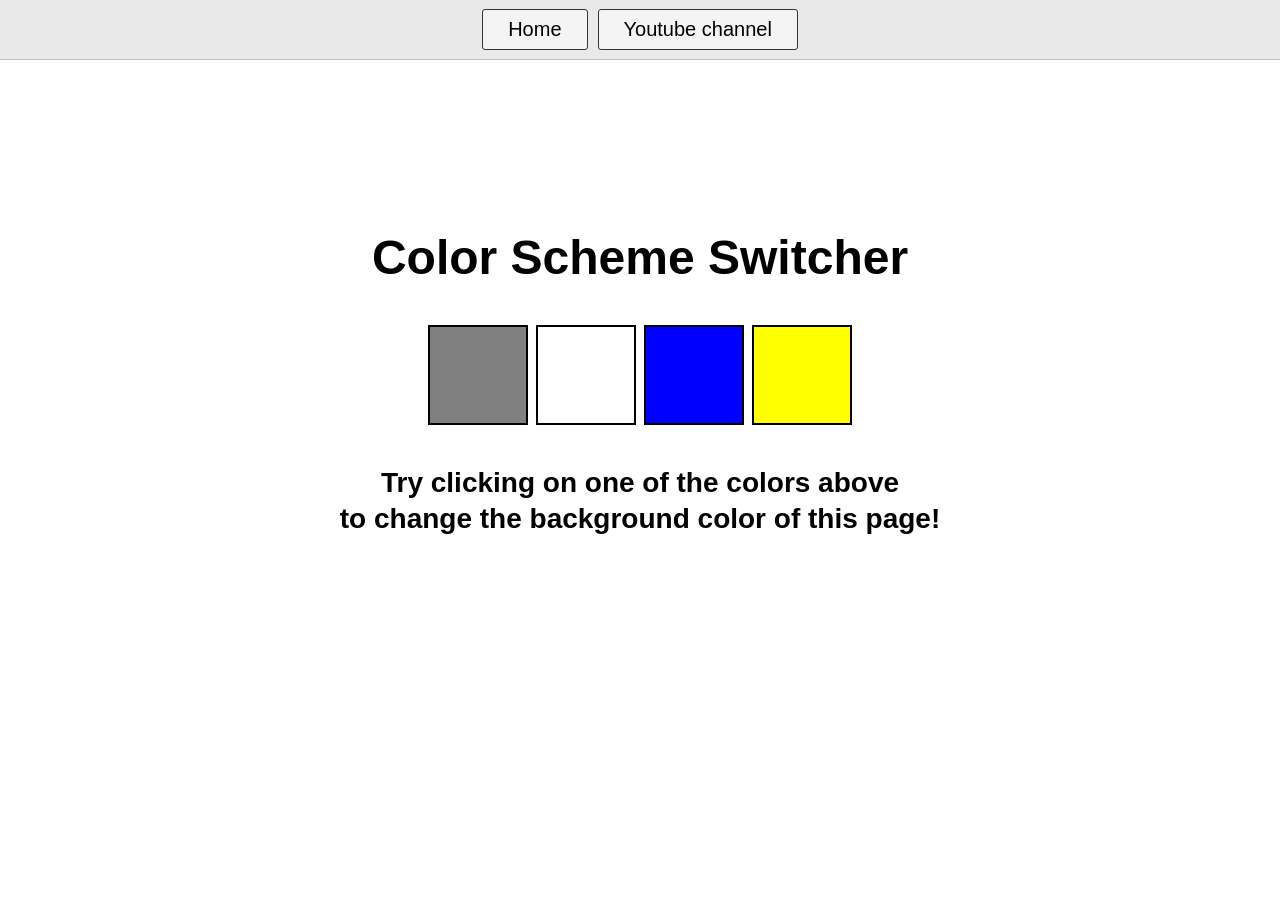
<file: 07_Project/Project1/index.html>
<!DOCTYPE html>
<html lang="en">
<head>
    <meta charset="UTF-8">
    <meta name="viewport" content="width=device-width, initial-scale=1.0">
    <title>Color Scheme Switcher</title>
    <link rel="stylesheet" href="style.css">
</head>
<body>

    <nav>
        <button>Home</button>
        <button>Youtube channel</button>
    </nav>

    <div class="container">
        <h1>Color Scheme Switcher</h1>

        <div class="colors">
            <span id="gray" class="box gray"></span>
            <span id="white" class="box white"></span>
            <span id="blue" class="box blue"></span>
            <span id="yellow" class="box yellow"></span>
        </div>
        <h2>
            Try clicking on one of the colors above <br>
            to change the background color of this page!
        </h2>
    </div>

</body>
<script src="script.js"></script>
</html>
</file>
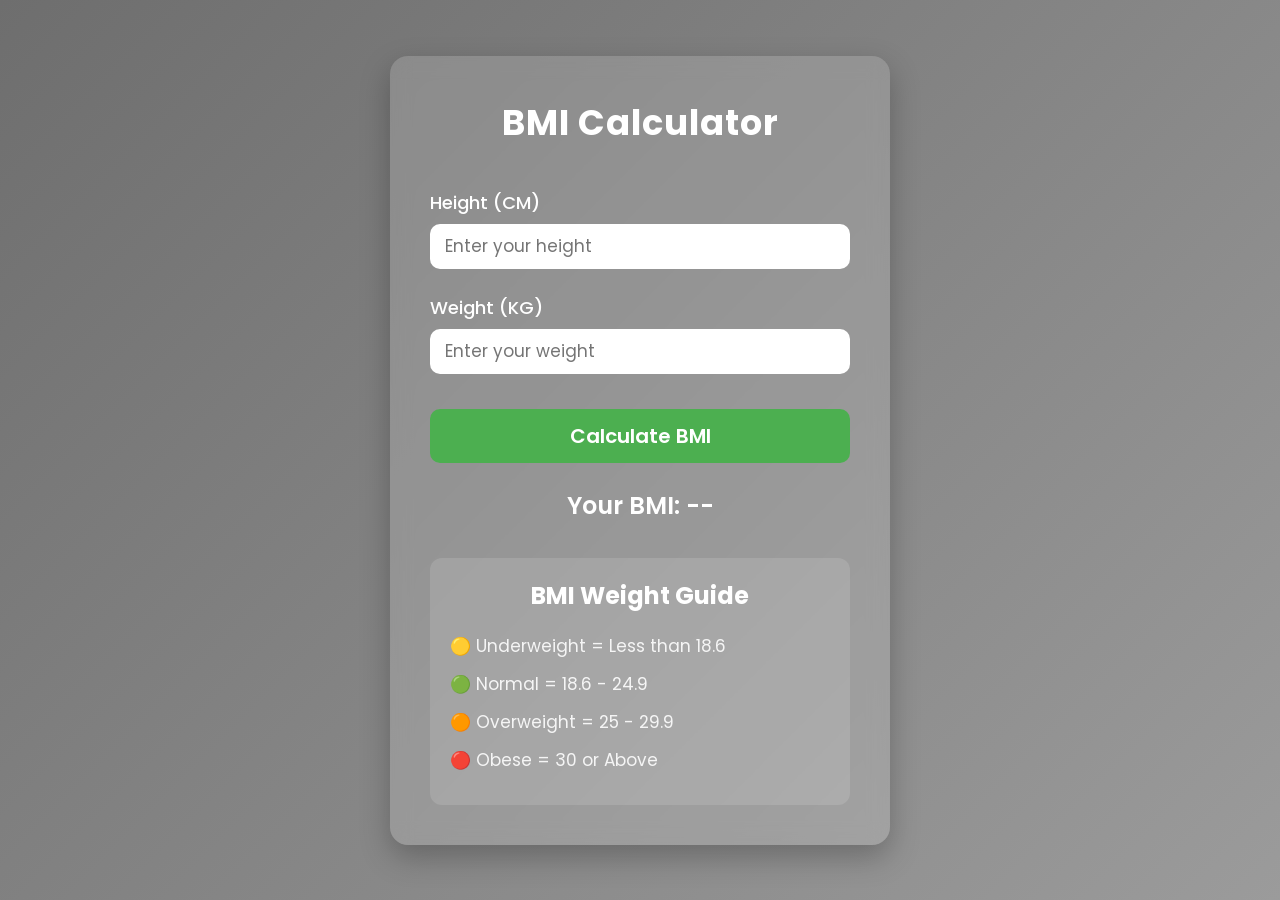
<file: 07_Project/Project2/index.html>
<!DOCTYPE html>
<html lang="en">
<head>
    <meta charset="UTF-8">
    <meta name="viewport" content="width=device-width, initial-scale=1.0">
    <title>BMI Calculator</title>

    <!-- Google Font -->
    <link rel="preconnect" href="https://fonts.googleapis.com">
    <link rel="preconnect" href="https://fonts.gstatic.com" crossorigin>
    <link href="https://fonts.googleapis.com/css2?family=Poppins:wght@300;400;500;600;700&display=swap" rel="stylesheet">

    <link rel="stylesheet" href="style.css">
</head>
<body>

    <div class="container">

        <h1>BMI Calculator</h1>

        <div class="input-group">
            <label for="height">Height (CM)</label>
            <input
                type="number"
                id="height"
                placeholder="Enter your height"
            >
        </div>

        <div class="input-group">
            <label for="weight">Weight (KG)</label>
            <input
                type="number"
                id="weight"
                placeholder="Enter your weight"
            >
        </div>

        <button id="calculate">Calculate BMI</button>

        <div class="result">
            Your BMI: --
        </div>

        <div class="condition">
            
        </div>

        <div class="guide">
            <h2>BMI Weight Guide</h2>

            <p>🟡 Underweight = Less than 18.6</p>
            <p>🟢 Normal = 18.6 - 24.9</p>
            <p>🟠 Overweight = 25 - 29.9</p>
            <p>🔴 Obese = 30 or Above</p>
        </div>

    </div>

</body>
<script src="script.js"></script>
</html>
</file>
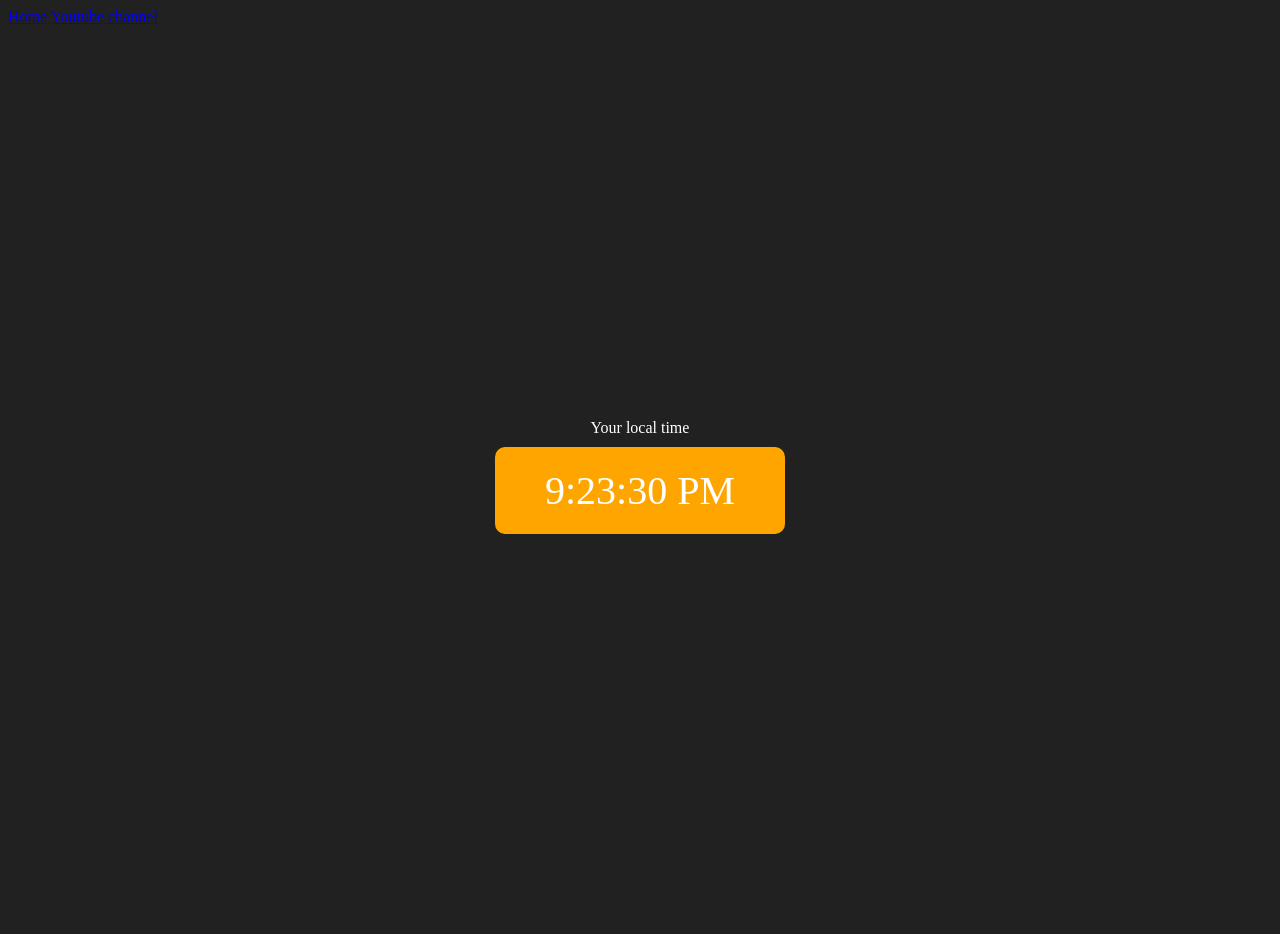
<file: 07_Project/Project3/index.html>
<!DOCTYPE html>
<html lang="en">
  <head>
    <meta charset="UTF-8" />
    <meta name="viewport" content="width=device-width, initial-scale=1.0" />
    <meta http-equiv="X-UA-Compatible" content="ie=edge" />
    <!-- <link rel="stylesheet" type="text/css" hrefsstyles.css" /> -->
    <title>Your Local Time</title>
    <style>
      body {
        background-color: #212121;
        color: #fff;
      }
      .center {
        display: flex;
        height: 100vh;
        justify-content: center;
        align-items: center;
        flex-direction: column;
      }
      #clock {
        font-size: 40px;
        background-color: orange;
        padding: 20px 50px;
        margin-top: 10px;
        border-radius: 10px;
      }
    </style>
  </head>
  <body>
    <nav>
      <a href="/" aria-current="page">Home</a>
      <a target="_blank" href="https://www.youtube.com/@chaiaurcode"
        >Youtube channel</a
      >
    </nav>
    <div class="center">
      <div id="banner"><span>Your local time</span></div>
      <div id="clock"></div>
    </div>
    <script src="script.js"></script>
  </body>
</html>
</file>
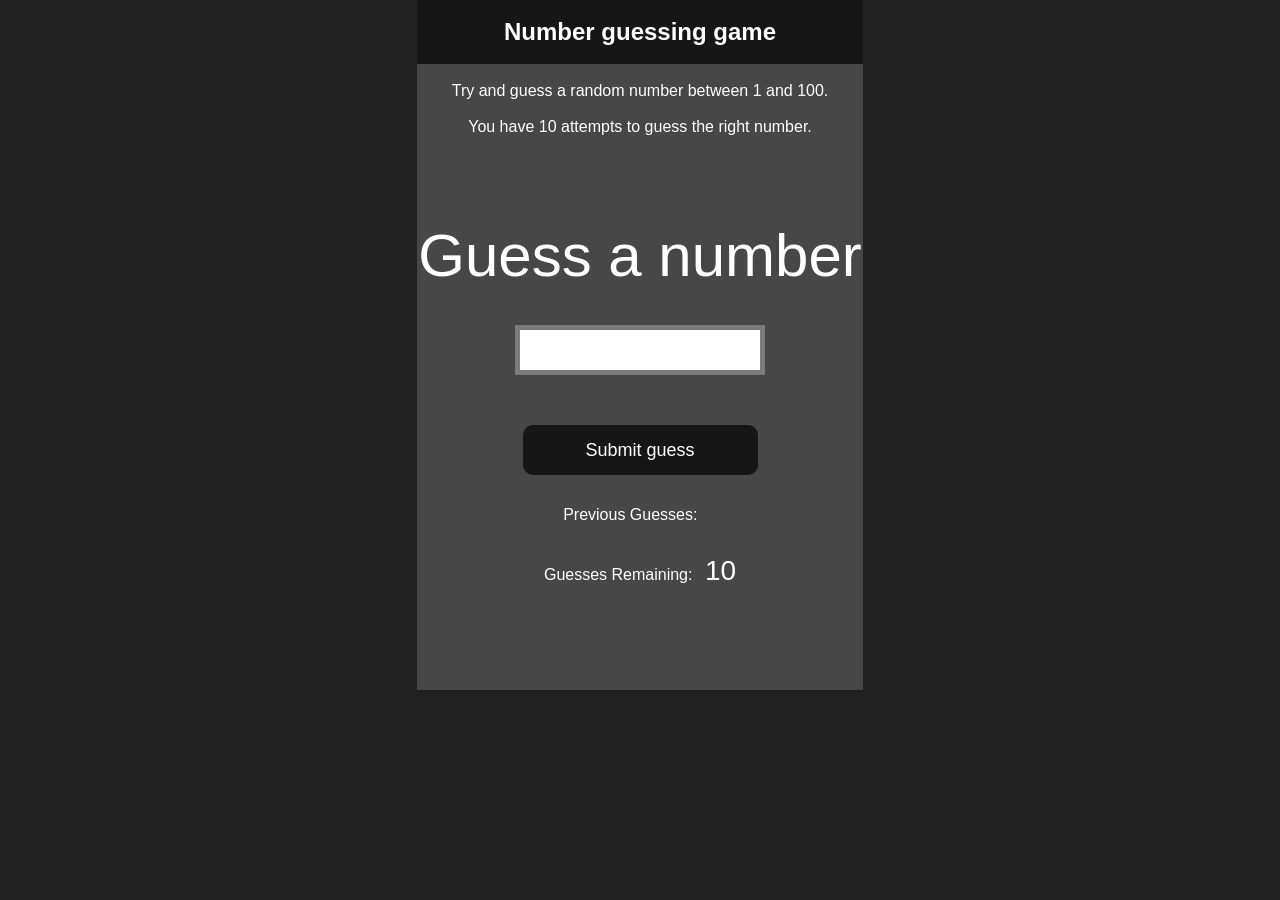
<file: 07_Project/Project4/index.html>
<!DOCTYPE html>
<html lang="en">
<head>
    <meta charset="UTF-8">
    <meta name="viewport" content="width=device-width, initial-scale=1.0">
    <title>Number Guessing Game</title>
    <link rel="stylesheet" href="style.css">
</head>

<body>

<div id="wrapper">

    <h1>Number guessing game</h1>

    <p>Try and guess a random number between 1 and 100.</p>

    <p>You have 10 attempts to guess the right number.</p>

    <form class="form">

        <label for="guessField" id="guess">
            Guess a number
        </label>

        <input
            type="text"
            id="guessField"
            class="guessField"
        >

        <input
            type="submit"
            id="subt"
            value="Submit guess"
            class="guessSubmit"
        >

    </form>

    <div class="resultParas">

        <p>
            Previous Guesses:
            <span class="guesses"></span>
        </p>

        <p>
            Guesses Remaining:
            <span class="lastResult">10</span>
        </p>

        <p class="lowOrHi"></p>

    </div>

</div>

<script src="script.js"></script>

</body>
</html>
</file>
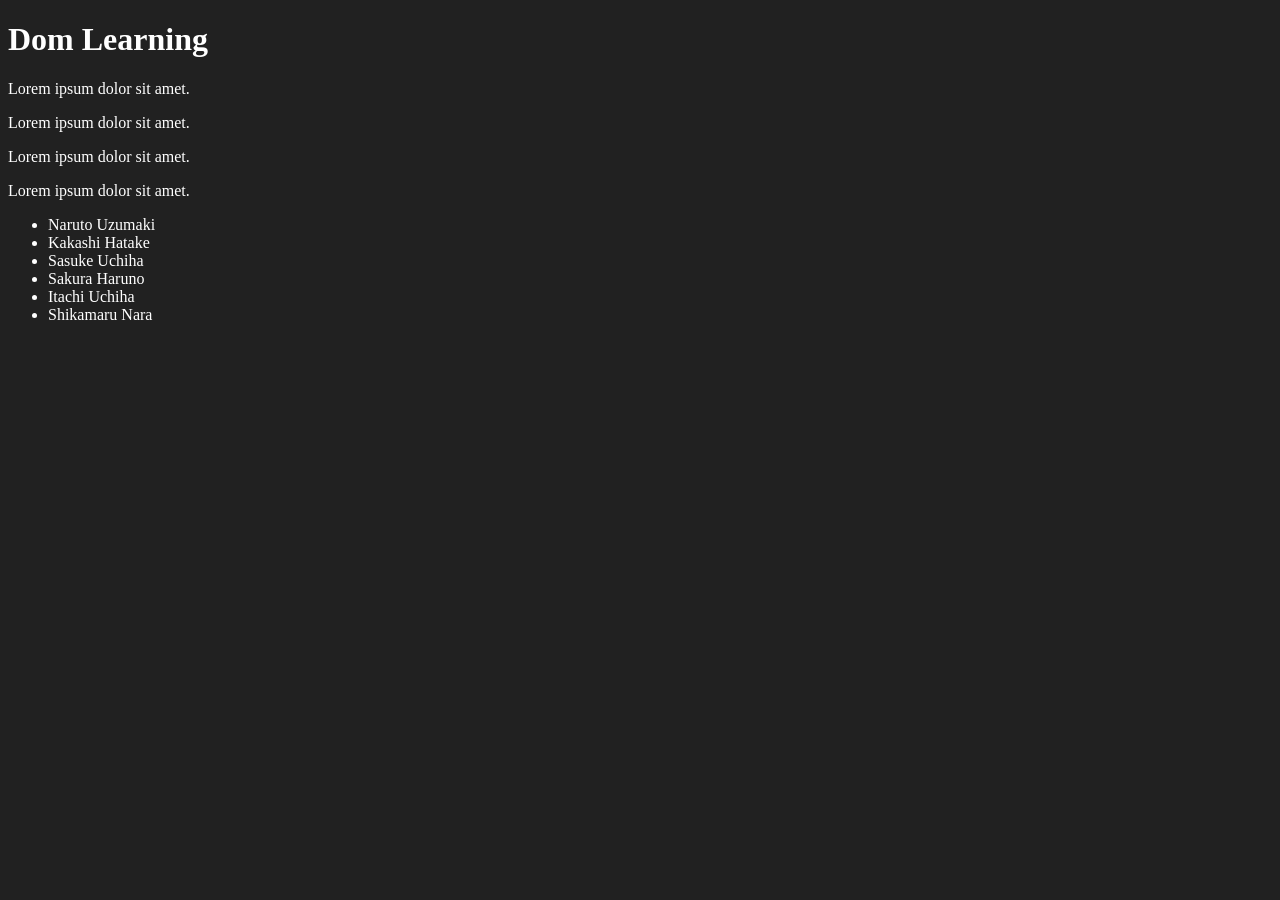
<file: 06_DOM/one.html>
<!DOCTYPE html>
<html lang="en">

<head>
    <meta charset="UTF-8">
    <meta name="viewport" content="width=device-width, initial-scale=1.0">
    <title>Document</title>
    <style>
        .bg-black {
            background-color: #212121;
            color: #fff;
        }
    </style>
</head>

<body class="bg-black">

    <div>

        <h1 id="title" class="heading">Dom Learning <span style="display : none">Hello Text</span> </h1>
        <p class="text">Lorem ipsum dolor sit amet.</p>
        <p class="text">Lorem ipsum dolor sit amet.</p>
        <p class="text">Lorem ipsum dolor sit amet.</p>
        <p class="text">Lorem ipsum dolor sit amet.</p>
    </div>

    <ul>
        <li class="naruto">Naruto Uzumaki</li>
        <li class="naruto">Kakashi Hatake</li>
        <li class="naruto">Sasuke Uchiha</li>
        <li class="naruto">Sakura Haruno</li>
        <li class="naruto">Itachi Uchiha</li>
        <li class="naruto">Shikamaru Nara</li>
    </ul>


<!-- html collection convert to array using Array.from -->

</body>

</html>
</file>
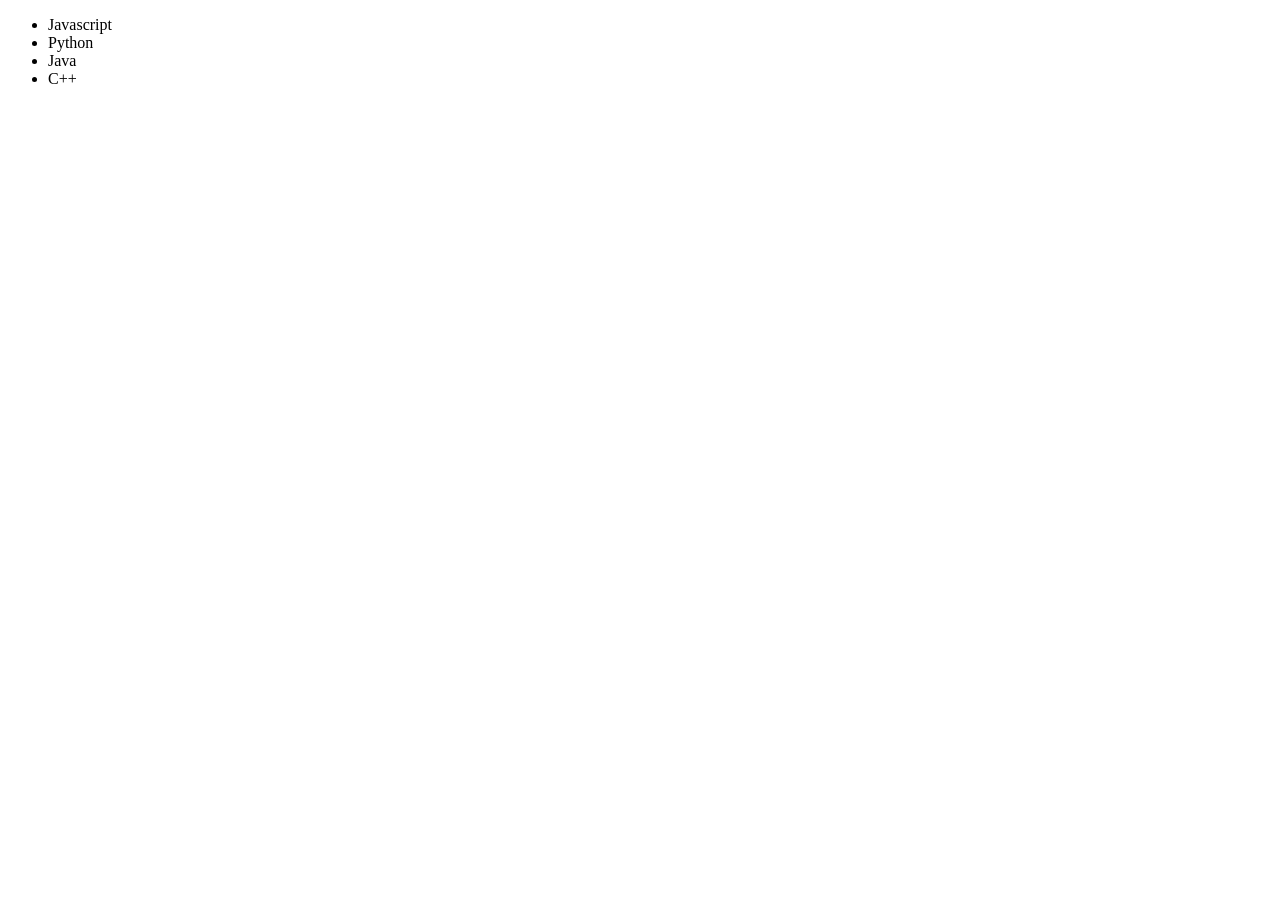
<file: 06_DOM/Three.html>
<!DOCTYPE html>
<html lang="en">
<head>
    <meta charset="UTF-8">
    <meta name="viewport" content="width=device-width, initial-scale=1.0">
    <title>Document</title>
</head>
<body>

    <ul class="language">
        <li>Javascript</li>
    </ul>
    
</body>
<script src="Three.js"></script>

</html>
</file>
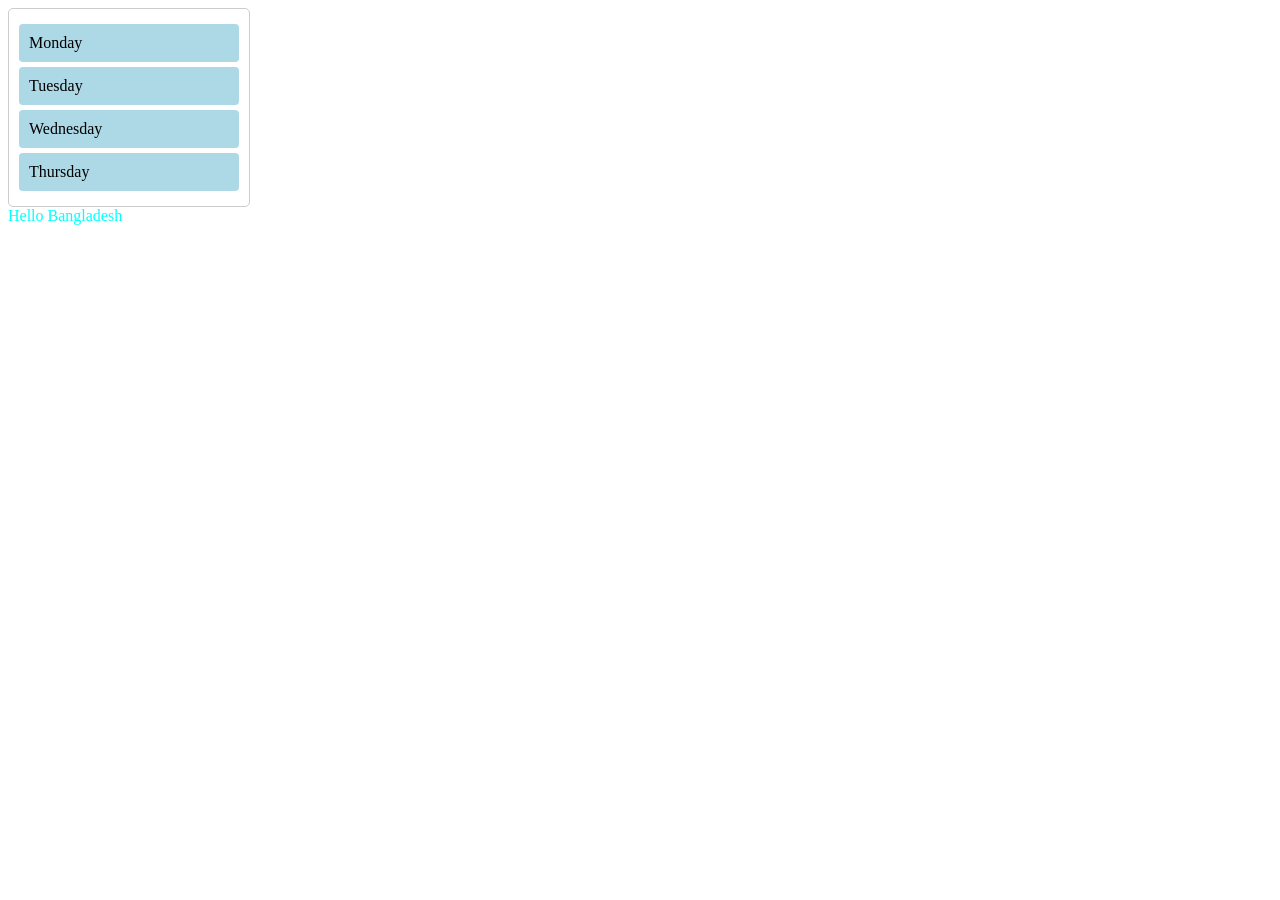
<file: 06_DOM/two.html>
<!DOCTYPE html>
<html lang="en">
<head>
    <meta charset="UTF-8">
    <meta name="viewport" content="width=device-width, initial-scale=1.0">
    <title>Document</title>

    <style>
        .parent {
            width: 220px;
            padding: 10px;
            border: 1px solid #ccc;
            border-radius: 5px;
        }

        .day {
            padding: 10px;
            margin: 5px 0;
            background-color: lightblue;
            border-radius: 4px;
        }
    </style>
</head>
<body>

    <div class="parent">
        <div class="day">Monday</div>
        <div class="day">Tuesday</div>
        <div class="day">Wednesday</div>
        <div class="day">Thursday</div>
    </div>

</body>

  <script src="two.js"></script>

</html>
</file>
<file: 07_Project/Project1/style.css>
* {
    margin: 0;
    padding: 0;
    box-sizing: border-box;
    font-family: Arial, Helvetica, sans-serif;
}

body {
    background: #ffffff;
}

nav {
    width: 100%;
    height: 60px;
    background: #e9e9e9;
    border-bottom: 1px solid #bdbdbd;
    display: flex;
    justify-content: center;
    align-items: center;
    gap: 10px;
}

nav button {
    padding: 8px 25px;
    font-size: 20px;
    border: 1px solid #333;
    border-radius: 3px;
    background: #f4f4f4;
    cursor: pointer;
}

.container {
    text-align: center;
    margin-top: 170px;
}

.container h1 {
    font-size: 48px;
    margin-bottom: 40px;
}

.colors {
    display: flex;
    justify-content: center;
    gap: 8px;
    margin-bottom: 40px;
}

.box {
    width: 100px;
    height: 100px;
    border: 2px solid black;
}

.gray {
    background: gray;
}

.white {
    background: white;
}

.blue {
    background: blue;
}

.yellow {
    background: yellow;
}

.container h2 {
    font-size: 28px;
    font-weight: bold;
    line-height: 1.3;
}
</file>
<file: 07_Project/Project2/style.css>
@import url('https://fonts.googleapis.com/css2?family=Poppins:wght@300;400;500;600;700&display=swap');

*{
    margin: 0;
    padding: 0;
    box-sizing: border-box;
    font-family: "Poppins", sans-serif;
}

body{
    background: linear-gradient(135deg, #6e6e6e, #9b9b9b);
    display: flex;
    justify-content: center;
    align-items: center;
    min-height: 100vh;
}

.container{
    width: 500px;
    background: rgba(255,255,255,0.15);
    backdrop-filter: blur(10px);
    padding: 40px;
    border-radius: 18px;
    box-shadow: 0 12px 30px rgba(0,0,0,0.25);
}

h1{
    text-align: center;
    margin-bottom: 40px;
    font-size: 2.2rem;
    color: #fff;
    letter-spacing: 1px;
}

.input-group{
    margin-bottom: 25px;
}

label{
    display: block;
    margin-bottom: 8px;
    font-size: 18px;
    color: #fff;
    font-weight: 500;
}

input{
    width: 100%;
    height: 45px;
    border: none;
    outline: none;
    border-radius: 10px;
    padding: 0 15px;
    font-size: 17px;
}

input:focus{
    box-shadow: 0 0 8px #4CAF50;
}

button{
    width: 100%;
    margin-top: 10px;
    padding: 12px;
    border: none;
    border-radius: 10px;
    background: #4CAF50;
    color: white;
    font-size: 20px;
    font-weight: 600;
    cursor: pointer;
    transition: .3s;
}

button:hover{
    background: #43a047;
    transform: translateY(-2px);
}

.result{
    margin-top: 25px;
    text-align: center;
    font-size: 24px;
    font-weight: 600;
    color: #fff;
}

.guide{
    margin-top: 35px;
    padding: 20px;
    background: rgba(255,255,255,0.12);
    border-radius: 12px;
}

.guide h2{
    text-align: center;
    margin-bottom: 20px;
    color: #fff;
}

.guide p{
    margin: 12px 0;
    font-size: 17px;
    color: #f5f5f5;
}
</file>
<file: 07_Project/Project4/style.css>
*{
    margin:0;
    padding:0;
    box-sizing:border-box;
    font-family:Arial, Helvetica, sans-serif;
}

body{
    background:#212121;
    color:white;
}

#wrapper{
    width:446px;
    height:690px;
    background:#474747;
    margin:0 auto;
    text-align:center;
}

/* Heading */

h1{
    background:#161616;
    color:white;
    font-size:24px;
    font-weight:bold;
    padding:18px 0;
}

/* Paragraph */

#wrapper p{
    font-size:16px;
    margin-top:18px;
}

/* Form */

.form{
    margin-top:85px;
}

#guess{
    display:block;
    font-size:60px;
    font-weight:300;
    color:white;
    margin-bottom:35px;
}

#guessField{
    width:250px;
    height:50px;
    font-size:30px;
    text-align:center;
    background:white;
    color:black;
    border:5px solid #7b7b7b;
    outline:none;
}

#subt{
    width:235px;
    height:50px;
    margin-top:50px;
    border:none;
    border-radius:10px;
    background:#161616;
    color:white;
    font-size:18px;
    cursor:pointer;
}

/* Result */

.resultParas{
    margin-top:20px;
}

.resultParas p{
    font-size:16px;
    margin:18px 0;
}

.guesses{
     display: inline-block;
    width: 15px;
    height: 35px;
    /* background: #9a9a9a; */
    vertical-align: middle;
    font-size: 22px;
    margin-top: 7px;
}

.lastResult{
    color:white;
    font-size:28px;
    margin-left:8px;
}

.lowOrHi{
    margin-top:20px;
    font-size:20px;
}
</file>
